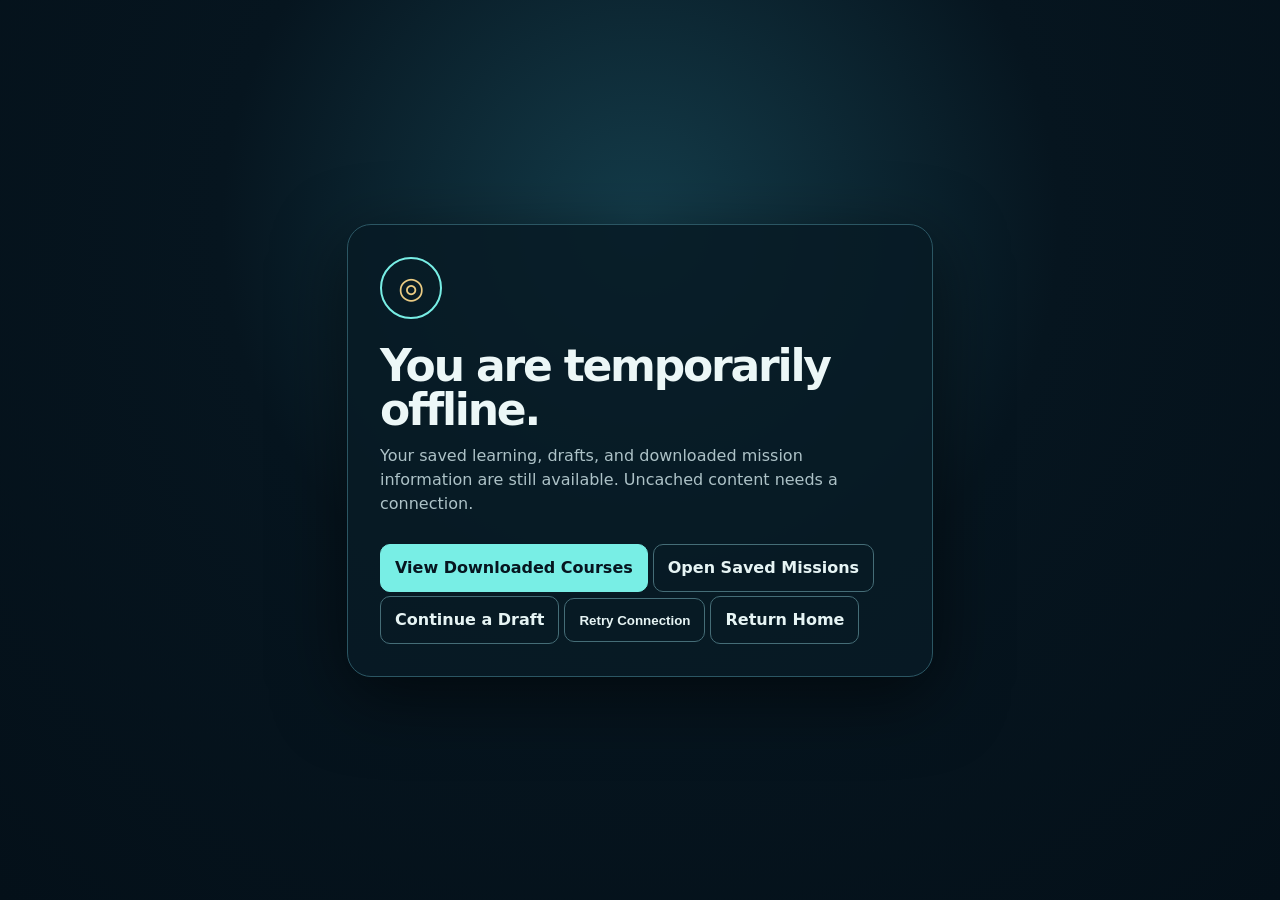
<file: offline.html>
<!doctype html>
<html lang="en">
<head>
  <meta charset="utf-8">
  <meta name="viewport" content="width=device-width, initial-scale=1, viewport-fit=cover">
  <meta name="theme-color" content="#06151f">
  <link rel="icon" href="/uploads/sbtc-lo.png" type="image/png">
  <title>Be The Change · Offline</title>
  <style>
    :root{color-scheme:dark;background:#041019;color:#ecf7f7;font:16px/1.5 system-ui,sans-serif}
    body{min-height:100vh;margin:0;display:grid;place-items:center;padding:24px;box-sizing:border-box;background:radial-gradient(circle at 50% 25%,#143c4a 0,#06151f 45%,#041019 100%)}
    main{width:min(520px,100%);padding:32px;border:1px solid #2b5663;border-radius:24px;background:rgba(7,27,37,.88);box-shadow:0 20px 70px #0008}
    .mark{width:58px;height:58px;border:2px solid #78eee5;border-radius:50%;display:grid;place-items:center;color:#eacb83;font-size:30px;margin-bottom:25px}
    h1{margin:0 0 12px;font-size:clamp(28px,8vw,44px);line-height:1;letter-spacing:-.05em}p{color:#adc2c7;margin:0 0 24px}
    a,button{min-height:44px;box-sizing:border-box;border:1px solid #78eee5;border-radius:10px;padding:11px 14px;color:#06151f;background:#78eee5;font-weight:700;text-decoration:none;display:inline-flex;align-items:center;justify-content:center;margin:4px 5px 0 0;cursor:pointer}
    a.secondary,button.secondary{color:#e6f4f4;background:transparent;border-color:#456d77}
  </style>
</head>
<body><main><div class="mark" aria-hidden="true">◎</div><h1>You are temporarily offline.</h1><p>Your saved learning, drafts, and downloaded mission information are still available. Uncached content needs a connection.</p><a href="/education">View Downloaded Courses</a><a class="secondary" href="/#missions">Open Saved Missions</a><a class="secondary" href="/#join">Continue a Draft</a><button class="secondary" onclick="location.reload()">Retry Connection</button><a class="secondary" href="/">Return Home</a></main></body>
</html>
</file>
